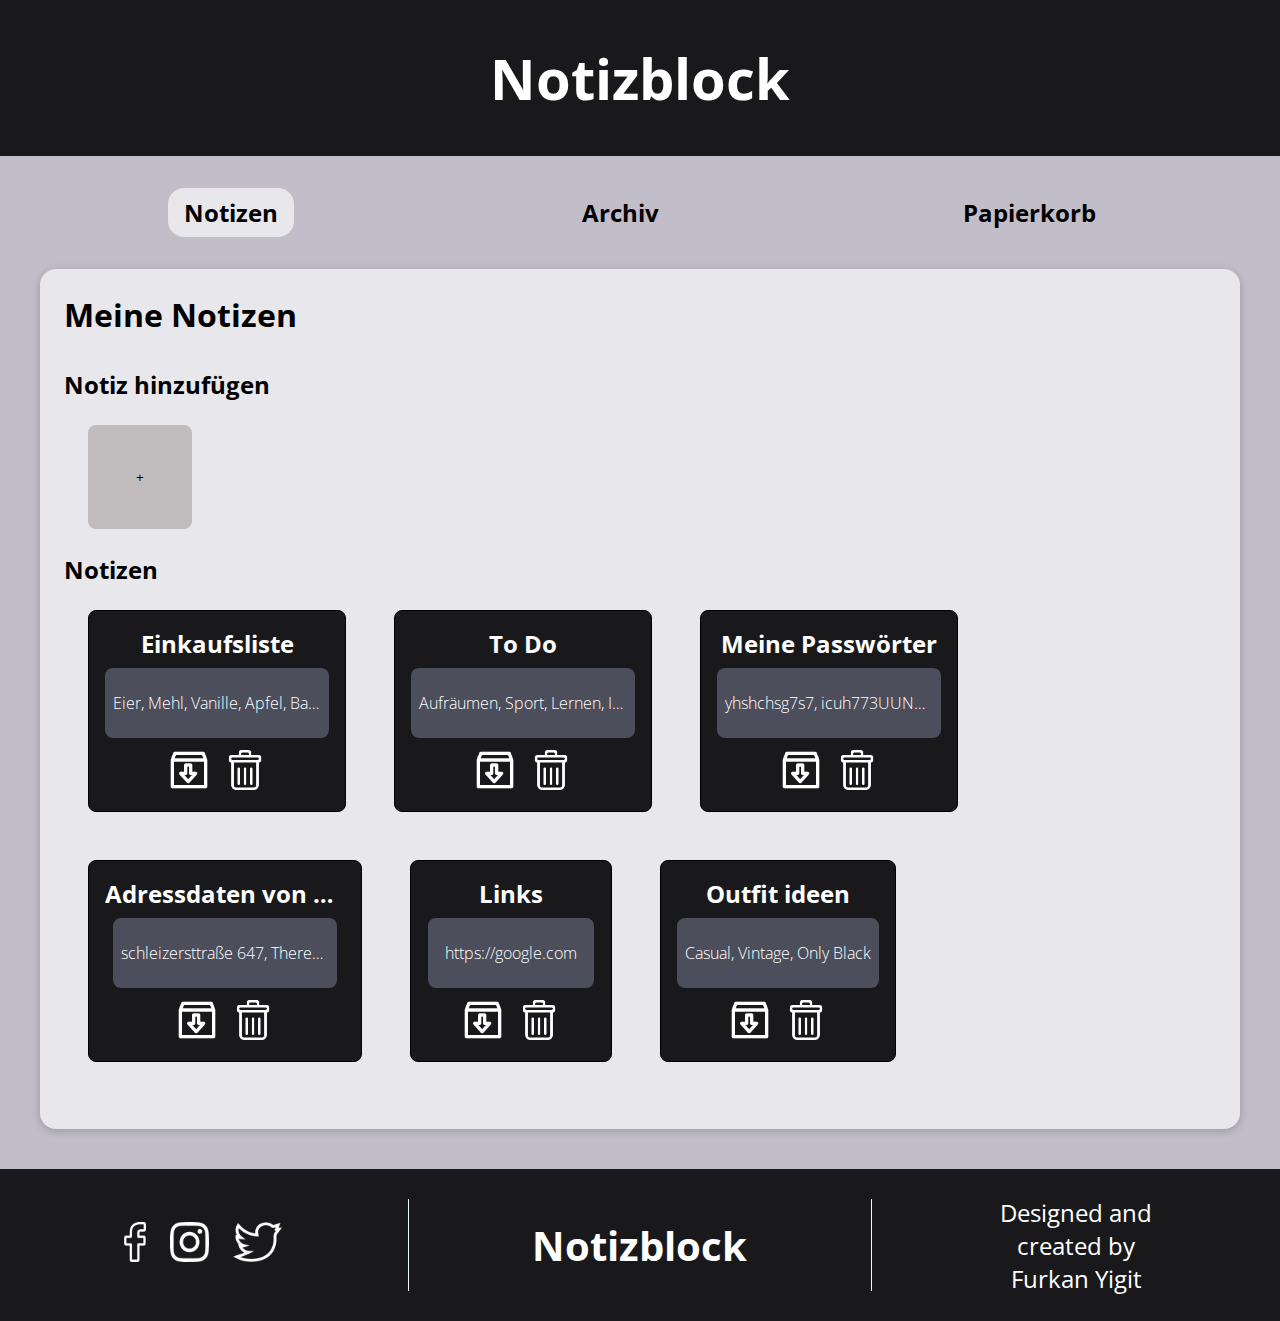
<file: index.html>
<!DOCTYPE html>
<html lang="de">
<head>
    <meta charset="UTF-8">
    <meta name="viewport" content="width=device-width, initial-scale=1.0">
    <title>Notizblock</title>

    <link rel="stylesheet" href="./style.css">
    <link rel="stylesheet" href="./styles/assets.css">
    <link rel="stylesheet" href="./styles/standard.css">
    <link rel="stylesheet" href="./styles/responsive.css">
    <script src="./script.js"></script>
    <script src="./scripts/template.js"></script>
    <script src="./scripts/overlay.js"></script>
    <script src="./scripts/addnotesmenu.js"></script>

    <link href="https://fonts.googleapis.com/css2?family=Caveat:wght@400..700&family=Open+Sans:ital,wght@0,300..800;1,300..800&display=swap" rel="stylesheet">
    
</head>
<body class="open-sans" onload="init()">
    <div class="add_notes_overlay d_none" id="addNotesMenu" onclick="closeAddNotesMenu()"></div>
    <div class="input_style d_none" id="input_field">
        <input type="text" id="input_title" placeholder="Titel" maxlength="35">
        <textarea id="the_input" rows="" class="open-sans" ></textarea>
        <button onclick="addNote()">Hinzufügen</button>
    </div>
    <div class="notes_overlay d_none" id="open_notes">
        <div class="notes_overlay_box"></div>
    </div>
    <header>
        <a href="#"><h1>Notizblock</h1></a>
    </header>
    <div class="menu_overlay">
        <p id="note_overlay" onclick="showNotes()">Notizen</p>
        <p id="archiv_overlay" onclick="showArchiv()">Archiv</p>
        <p id="trash_overlay" onclick="showTrash()">Papierkorb</p>   
    </div>
    <div class="main_container">
        <div class="notes_menu">
            <div class="section_notes" id="show_notes">
                <h2>Meine Notizen</h2>
                <div class="h3_">
                    <h3>Notiz hinzufügen</h3>
                </div>
                <div class="notes_section">
                    <button onclick="showAddNotesMenu()" class="button_add_notes">
                        +
                    </button>
                    <h3>Notizen</h3>
                    <div id="section_notes" class="notes_style"></div>
                </div>
            </div>
            <div class="section_archiv d_none" id="show_archiv">
                <h2>Archiv</h2>
                <div id="section_archiv" class="notes_style "></div>
            </div>
            <div class="section_trash d_none" id="show_trash">
                <h2>Papierkorb</h2>
                <div id="section_trash" class="notes_style"></div>
            </div>
        </div>
    </div>
    <footer>
        <div class="social_media">    
            <a href="https://www.facebook.com/profile.php?id=100007381268672"><img src="./img/facebook_white.png" alt=""></a>
            <a href="https://www.instagram.com/fuu1rkan/"><img src="./img/instagram_white.png" alt=""></a>
            <a href="https://x.com/Fuu1rkan"><img src="./img/twitter_white.png" alt=""></a>
        </div>
        <div class="footer_wall"></div>
        <a href="#"><h2>Notizblock</h2></a>
        <div class="footer_wall d_none_resp"></div>
        <p class="d_none_resp">Designed and <br> created by<br>Furkan Yigit</p>
    </footer>
</body>
</html>
</file>
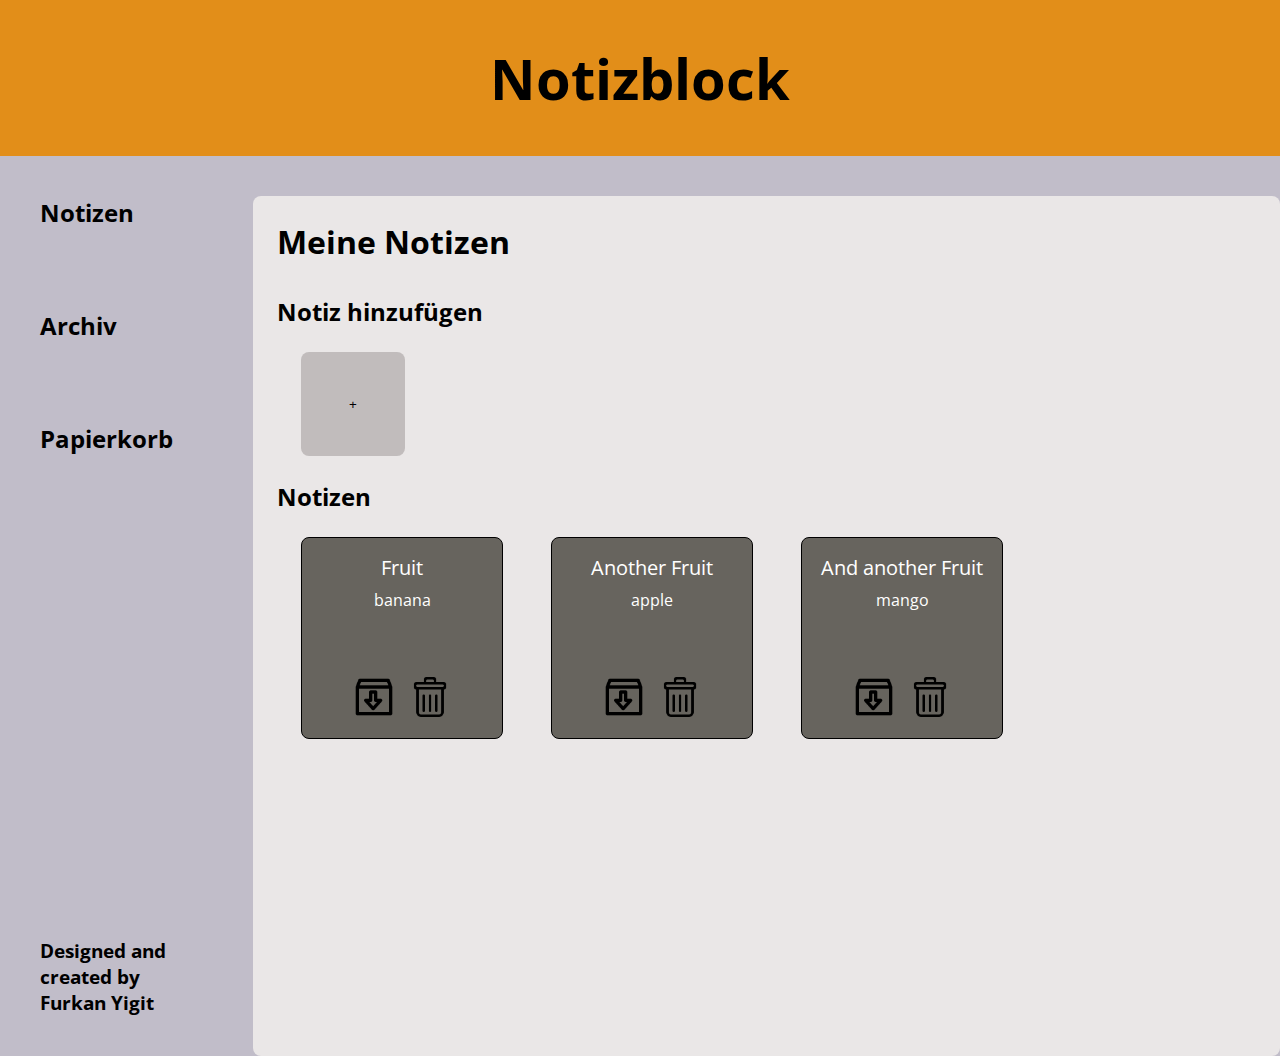
<file: notizblock/index.html>
<!DOCTYPE html>
<html lang="de">
<head>
    <meta charset="UTF-8">
    <meta name="viewport" content="width=device-width, initial-scale=1.0">
    <title>Notizblock</title>

    <link rel="stylesheet" href="./style.css">
    <link rel="stylesheet" href="./styles/assets.css">
    <link rel="stylesheet" href="./styles/standard.css">
    <script src="./script.js"></script>
    <script src="./scripts/template.js"></script>
    <script src="./scripts/overlay.js"></script>
    <script src="./scripts/addnotesmenu.js"></script>
    
    <link href="https://fonts.googleapis.com/css2?family=Caveat:wght@400..700&family=Open+Sans:ital,wght@0,300..800;1,300..800&display=swap" rel="stylesheet">
    
</head>
<body class="open-sans" onload="renderNotes()">
    <div class="add_notes_overlay d_none" id="addNotesMenu" onclick="closeAddNotesMenu()"></div>
    <div class="input_style d_none" id="input_field">
        <input type="text" id="input_title" placeholder="Titel">
        <textarea id="the_input" rows="" class="open-sans" ></textarea>
        <button onclick="addNote()">Hinzufügen</button>
    </div>
    <header>
        <h1>Notizblock</h1>
    </header>
    <div class="main_container">
        <div class="menu_overlay">
            <div class="menu">
                <p onclick="showNotes()">Notizen</p>
                <p onclick="showArchiv()">Archiv</p>
                <p onclick="showTrash()">Papierkorb</p>   
            </div>
            <div class="made_by">
                <p>Designed and<br> created by<br> Furkan Yigit</p>
            </div>
        </div>
        <div class="notes_overlay">
            <div class="section_notes" id="show_notes">
                <h2>Meine Notizen</h2>
                <h3>Notiz hinzufügen</h3>
                <div class="notes_section">
                    <button onclick="showAddNotesMenu()" class="button_add_notes">
                        +
                    </button>
                    <h3>Notizen</h3>
                    <div id="section_notes" class="notes_style"></div>
                </div>
            </div>
            <div class="section_archiv d_none" id="show_archiv">
                <h2>Archiv</h2>
                <div id="section_archiv" class="notes_style "></div>
            </div>
            <div class="section_trash d_none" id="show_trash">
                <h2>Papierkorb</h2>
                <div id="section_trash" class="notes_style"></div>
            </div>
        </div>
    </div>
</body>
</html>
</file>
<file: style.css>
.main{
    display: flex;
    flex-direction: column;
}

.main_container{
    display: flex;
    min-height: 100vh;
    background-color: #C1BDC9;
}

.menu_overlay{
    padding: 32px;
    background-color: rgb(193, 189, 201);
    display: flex;
    justify-content: space-around;
}

.menu_overlay p{
    font-size: 24px;
    font-weight: 700;
    padding: 8px 16px;
    border-radius: 16px;
}

.active_menu{
    text-decoration: underline;
    cursor: pointer;
    background-color: rgba(255, 255, 255, 0.631);
}

.menu_overlay p:hover{
    text-decoration: underline;
    cursor: pointer;
}

.notes_menu{
    margin: 0 40px 40px 40px;
    width: 100%;
    background-color: rgba(255, 255, 255, 0.631);
    border-radius: 16px;
    padding: 24px;
    box-shadow: 0 2px 10px 0 rgb(0, 0, 0, 0.2);
}

.notes_style{
    display: flex;
    flex-wrap: wrap;
}

.notes{
    display: flex;
    flex-direction: column;
    align-items: center;
    justify-content: space-between;
    margin: 24px;
    min-width: 168px;
    min-height: 168px;
    max-width: 240px;
    background-color: #19191c;
    border: 1px solid rgb(0, 0, 0);
    background-position: center;
    object-fit: cover;
    background-size: 100%;
    background-repeat: no-repeat;
    color: white;
    border-radius: 8px;
    padding: 16px;
}

.notes:hover{
    cursor: pointer;
}

.notes img{
    -webkit-filter: invert(100%);
    filter: n;
}

.note{
    text-align: center;
    display: flex;
    flex-direction: column;
    align-items: center;
    gap: 8px;
}

.notes_section{
    display: flex;
    flex-direction: column;
}

.button_add_notes{
    margin: 24px 0 24px 24px;
    width: 104px;
    height: 104px;
    background-color: rgba(156, 149, 149, 0.522);
    border-radius: 8px;
    touch-action: manipulation;
}

.button_add_notes:hover{
    transform: scale(1.02);
    font-size: larger;
    background-color: rgb(76, 78, 91);
    border: 1px solid black;
}

.show_input_button{
    margin: 24px;
    height: 104px;
    width: 104px;
}

.add_notes_overlay{
    position: fixed;
    background-color: rgba(26, 25, 25, 0.522);
    height: 100%;
    width: 100%;
    z-index: 1;
    touch-action: manipulation;
}

.input_style{
    position: fixed;
    top: 50%;
    left: 50%;
    transform: translate(-50%, -50%);
    background-color: #19191c;
    display: flex;
    flex-direction: column;
    align-items: center;
    width: 400px;
    height: 400px;
    padding: 16px;
    gap: 16px;
    border-radius: 8px;
    z-index: 2;
    touch-action: manipulation;
}

.input_style button{
    padding: 8px 16px;
    border-radius: 8px;
    background-color: rgb(76, 78, 91);
}

.input_style button:hover{
    background-color: rgba(247, 239, 239, 0.383);
    cursor: pointer;
}

.title{
    text-overflow: ellipsis;
    white-space: nowrap;
    overflow: hidden;
    font-size: 24px;
    font-weight: 700;
    max-width: 240px;
    touch-action: manipulation;
}

.text{
    text-overflow: ellipsis;
    white-space: nowrap;
    overflow: hidden;
    min-width: 150px;
    max-width: 208px;
    font-size: 16px;
    font-weight: 200;
    border-radius: 8px;
    background-color: #4c4e5b;
    padding: 24px 8px;
    touch-action: manipulation;
}

button img{
    height: 40px;
    width: 40px;
}

button img:hover{
    transform: scale(1.1);
}

.notes_overlay{
    display: flex;
    justify-content: center;
    align-items: center;
    position: fixed;
    top: 50%;
    left: 50%;
    transform: translate(-50%, -50%);
    z-index: 2;
}

.notes_overlay_box{
    min-width: 432px;
    min-height: 480px;
    background-color: #19191c;
    display: flex;
    flex-direction: column;
    justify-content: space-between;
    align-items: center;
    padding: 0 24px;
    border: 4px solid black;
    border-radius: 8px;
    z-index: 3;
    filter: n;
    touch-action: manipulation;
}

.notes_overlay img{
    height: 80px;
    width: 80px;
    margin: 24px;
    -webkit-filter: invert(100%);
    filter: n;
}

.notes_overlay img:hover{
    transform: scale(1.03);
    cursor: pointer;
}

.notes_overlay_box img{
    height: 40px;
    width: 40px;
    touch-action: manipulation;
}

.notes_overlay_title{
    margin: 24px 0;
    font-size: 24px;
    font-weight: 700;
    text-align: center;
    background-color: #19191c;
    color: white;
    touch-action: manipulation;
}

.notes_overlay_text{
    margin: 24px 0 0 0;
    font-size: 16px;
    text-align: start;
    background-color: #4c4e5b;
    border: 8px solid #4c4e5b;
    border-radius: 8px;
    padding-right: 8px;
    color: white;
    min-height: 295px;
    min-width: 418px;
    max-height: 295px;
    max-width: 418px;
    overflow: auto;
    overflow-x: hidden;
    scrollbar-width: thin;
    scrollbar-color:  #4c4e5b #19191c;
    touch-action: manipulation;
}

.error_input::placeholder{
    color: rgba(255, 0, 0, 0.5);
    font-size: 14px;
    text-align: start;
}

.d_none{
    display: none;
}

.footer_wall{
    height: 60%;
    background-color: aliceblue;
    width: 1px;
}

.social_media{
    display: flex;
    gap: 24px;
    width: 160px;
}

.social_media img:hover{
    transform: scale(1.03);
}
</file>
<file: styles/assets.css>
.caveat{
  font-family: "Caveat", cursive;
  font-optical-sizing: auto;
  font-style: normal;
}

.open-sans{
  font-family: "Open Sans", sans-serif; 
  font-optical-sizing: auto;
  font-style: normal;
}
</file>
<file: styles/standard.css>
*{
    margin: 0;
    scroll-behavior: smooth;
    touch-action: manipulation;
}

a{
    text-decoration: none;
}

h1{
    font-size: 56px;
}

h2{
    font-size: 32px;
    margin-bottom: 32px;
}

h3{
    font-size: 24px;
}

header{
    display: flex;
    justify-content: center;
    padding: 40px 0;
    background-color: #19191c;
    color: white;
    box-shadow: 0 2px 10px 0 rgb(0, 0, 0, 0.2);
}

button{
    border: 0;
    background-color: transparent;
    touch-action: manipulation;
}

input{
    width: 90%;
    padding: 8px;
    border: 1px solid rgba(185, 179, 166, 0);
    outline: none;
    background-color: rgba(185, 179, 166, 0) !important;
    font-weight: 700;
    font-size: 20px;
    text-align: center;
    color: white;
    touch-action: manipulation;
}

input:hover{
    border: 1px solid rgba(66, 63, 63, 0.265);
}

textarea{
    padding: 8px;
    resize: none;
    overflow: auto;
    width: 90%;
    height: 320px;
    border: 1px solid rgba(185, 179, 166, 0);
    border-radius: 4px;
    outline: none;
    max-lines: 4;
    background-color: #4c4e5b;
    color: white;
    touch-action: manipulation;
}

input:focus::placeholder{
    color: transparent;
}

textarea:focus::placeholder{
    color: transparent;
}

footer{
    font-size: 24px;
    display: flex;
    align-items: center;
    justify-content: space-evenly;
    text-align: center;
    height: 152px;
    background-color: #19191c;
    color: white;
}

footer h2{
    margin: 0;
    font-size: 40px;
}

footer img{
    height: 40px;
    width: auto;
}

footer p{
    width: 160px;
}

a{
    text-decoration: none;
    color: white;
}
</file>
<file: styles/responsive.css>
@media (max-width: 775px){
    .notes_menu{
        margin: 0 32px 32px 32px;
    }

    .menu_overlay{
        padding: 24px;
    }

    .menu_overlay p{
        font-size: 20px;
        padding: 6px 14px;
    }

    footer h2{
        font-size: 32px;
    }

    footer p{
        font-size: 16px;
        width: 136px;
    }

    footer img{
        height: 32px;
    }

    .social_media{
        width: 136px;
    }

    .notes{
        max-width: 180px;
    }

    .title{
        max-width: 180px;
        font-size: 20px;
    }

    .text{
        max-width: 120px;
        font-size: 12px;
    }

    .notes_overlay_box{
        min-width: 320px;
        min-height: 384px;
        padding: 0 24px;
        border: 2px solid black;
    }

    .notes_overlay_title{
        margin: 16px 0;
        font-size: 20px;
    }
    
    .notes_overlay_text{
        font-size: 14px;
        padding: 6px;
        min-height: 228px;
        min-width: 304px;
        max-height: 228px;
        max-width: 304px;
        margin-top: 0;
    }

    .notes_overlay_box img{
        margin: 16px;
        width: 38px !important;
    }

    .notes_overlay img{
        width: 64px;
        height: auto;
        margin: 16px;
    }

    .notes_style{
        justify-content: center;
    }
}

@media (max-width: 635px){
    .notes_menu{
        margin: 0 24px 24px 24px;
    }

    header{
        padding: 32px 0;
    }

    h1{
        font-size: 48px;
    }

    h2{
        font-size: 28px;
    }

    h3{
        font-size: 20px;
    }

    .button_add_notes {
        margin: 16px 0 16px 16px;
        width: 88px;
        height: 88px;
    }

    footer{
        height: 104px;
    }

    footer h2{
        font-size: 28px;
    }

    footer p{
        font-size: 14px;
        width: 88px;
    }

    footer img{
        height: 24px;
    }

    .social_media{
        gap: 12px;
        width: 88px;
    }

    .notes{
        max-width: 120px;
        min-width: 120px;
        min-height: 120px;
        padding: 14px;
    }

    .notes img{
        width: 24px;
        height: auto;
        margin-top: 8px;
    }

    .notes_overlay img{
        width: 48px;
        height: auto;
        margin: 8px;
    }
    
    .title{
        max-width: 120px;
        min-width: 120px;
        font-size: 18px;
    }

    .text{
        max-width: 80px;
        min-width: 80px;
        font-size: 10px;
    }

    .notes_overlay_box{
        min-width: 280px;
        min-height: 400px;
        padding: 0 24px;
        border: 2px solid black;
    }

    .notes_overlay_title{
        margin: 16px 0;
        font-size: 20px;
    }
    
    .notes_overlay_text{
        font-size: 14px;
        padding: 6px;
        min-height: 240px;
        min-width: 266px;
        max-height: 240px;
        max-width: 266px;
    }

    .notes_overlay_box img{
        margin: 16px;
        width: 32px !important;
        padding: 0;
    }
}

@media (max-width: 510px){
    .notes_menu{
        margin: 0;
        padding: 16px;
        border-radius: 0;
    }

    .notes_section{
        align-items: center;
    }

    .button_add_notes{
        margin-left: 0;
        margin-bottom: 40px;
    }

    .menu_overlay{
        padding: 16px;
    }

    .menu_overlay p{
        font-size: 16px;
        padding: 6px 12px;
    }

    header{
        padding: 24px 0;
    }

    h1{
        font-size: 40px;
    }

    h2{
        font-size: 30px;
        margin-bottom: 16px;
        text-align: center;
    }

    h3{
        font-size: 18px;
        text-align: center;
        font-size: 20px;
        padding: 4px 40px;
        background-color: rgb(193, 189, 201);
        border-radius: 8px;
    }

    .notes_section h3{
        font-size: 20px;
        padding: 4px 86px;
        background-color: rgb(193, 189, 201);
        border-radius: 8px;
    }

    .h3_{
        display: flex;
        justify-content: center;
    }

    footer h2{
        font-size: 24px;
    }

    footer p{
        font-size: 8px;
        width: 56px;
    }

    footer img{
        height: 16px;
    }

    footer a{
        height: 24px;
    }

    .social_media{
        gap: 6px;
        width: 56px;
    }

    .input_style{
        width: 240px;
        height: 380px;
    }

    .notes{
        max-width: 220px;
        min-width: 220px;
        min-height: 140px;
        margin: 16px;
    }

    .notes img{
        width: 40px;
        height: auto;
        margin-top: 8px;
    }
    
    .title{
        max-width: 220px;
        min-width: 120px;
        font-size: 24px;
    }

    .text{
        max-width: 200px;
        min-width: 200px;
        font-size: 14px;
    }

    .notes_overlay img{
        width: 32px;
        margin: 0;
    }

    .notes_overlay_box{
        min-width: 200px;
        min-height: 400px;
    }

    .notes_overlay_title{
        margin: 16px 0;
        font-size: 20px;
    }
    
    .notes_overlay_text{
        font-size: 14px;
        min-height: 252px;
        min-width: 180px;
        max-height: 252px;
        max-width: 180px;
        margin-top: 0;
    }

    .notes_overlay_box img{
        margin: 16px;
        width: 40px !important;
    }

    footer{
        flex-direction: column-reverse;
    }

    .footer_wall{
        width: 80%;
        height: 1px;
    }

    .d_none_resp{
        display: none;
    }

    .social_media{
        gap: 80px;
        display: flex;
        justify-content: center;
    }

    footer img{
        height: 24px;
        width: auto;
    }
}
</file>
<file: notizblock/style.css>
.main_container{
    display: flex;
    min-height: 100vh;
    background-color: #C1BDC9;
}

.menu_overlay{
    padding: 40px;
    background-color: rgb(193, 189, 201);
    display: flex;
    flex-direction: column;
    justify-content: space-between;
}

.menu{
    display: flex;
    flex-direction: column;
    gap: 80px;
}

.menu_overlay p{
    font-size: 24px;
    font-weight: 700;
}

.menu p:hover{
    transform: scale(1.02);
    cursor: pointer;
}

.made_by p{
    font-size: 19px;
}

.notes_overlay{
    margin: 40px 0 0 40px;
    width: 100%;
    background-color: rgb(234, 231, 231);
    border-radius: 8px;
    padding: 24px;
}

.notes_style{
    display: flex;
    flex-wrap: wrap;
}

.notes{
    display: flex;
    flex-direction: column;
    align-items: center;
    justify-content: space-between;
    margin: 24px;
    min-width: 168px;
    min-height: 168px;
    max-width: 240px;
    background-color: #67645e;
    border: 1px solid rgb(0, 0, 0);
    background-position: center;
    object-fit: cover;
    background-size: 100%;
    background-repeat: no-repeat;
    color: white;
    border-radius: 8px;
    padding: 16px;
}

.note{
    text-align: center;
    display: flex;
    flex-direction: column;
    gap: 8px;
}

.notes_section{
    display: flex;
    flex-direction: column;
}

.button_add_notes{
    margin: 24px 0 24px 24px;
    width: 104px;
    height: 104px;
    background-color: rgba(156, 149, 149, 0.522);
    border-radius: 8px;
}

.button_add_notes:hover{
    transform: scale(1.02);
    font-size: larger;
    background-color: rgba(147, 140, 140, 0.522);
    border: 1px solid black;
}

.show_input_button{
    margin: 24px;
    height: 104px;
    width: 104px;
}

.add_notes_overlay{
    position: fixed;
    background-color: rgba(26, 25, 25, 0.522);
    height: 100%;
    width: 100%;
    z-index: 1;
}

.input_style{
    position: fixed;
    top: 50%;
    left: 50%;
    transform: translate(-50%, -50%);
    background-color: rgb(85, 83, 83);
    display: flex;
    flex-direction: column;
    align-items: center;
    width: 400px;
    height: 400px;
    padding: 16px;
    gap: 16px;
    border-radius: 8px;
    z-index: 2;
}

.input_style button{
    padding: 8px 16px;
    border: 1px solid black;
    border-radius: 8px;
    background-color: rgb(212, 212, 212);
}

.input_style button:hover{
    background-color: rgb(247, 239, 239);
    cursor: pointer;

}

.title{
    font-size: 20px;
}

button img{
    height: 40px;
    width: 40px;
}

button img:hover{
    transform: scale(1.1);
}

.error_input::placeholder{
    color: rgba(255, 0, 0, 0.5);
    font-size: 14px;
    text-align: start;
}

.d_none{
    display: none;
}
</file>
<file: notizblock/styles/assets.css>
.caveat{
  font-family: "Caveat", cursive;
  font-optical-sizing: auto;
  font-style: normal;
}

.open-sans{
  font-family: "Open Sans", sans-serif; 
  font-optical-sizing: auto;
  font-style: normal;
}
</file>
<file: notizblock/styles/standard.css>
*{
    margin: 0;
    scroll-behavior: smooth;
}

a{
    text-decoration: none;
}

h1{
    font-size: 56px;
}

h2{
    font-size: 32px;
    margin-bottom: 32px;
}

h3{
    font-size: 24px;
}

header{
    display: flex;
    justify-content: center;
    padding: 40px 0;
    background-color: #e28e19;
}

button{
    border: 0;
    background-color: #67645e;
}

input{
    width: 90%;
    padding: 8px;
    border: 1px solid rgba(185, 179, 166, 0);
    outline: none;
    background-color: rgba(185, 179, 166, 0) !important;
    color: white;
    font-weight: 700;
    font-size: 20px;
    text-align: center;
}

input:hover{
    border: 1px solid rgba(66, 63, 63, 0.265);
}

textarea{
    padding: 8px;
    resize: none;
    overflow: auto;
    width: 90%;
    height: 320px;
    border: 1px solid rgba(185, 179, 166, 0);
    border-radius: 4px;
    outline: none;
    max-lines: 4;
    background-color: rgba(185, 179, 166, 0);
    color: white;
}

textarea:hover{
    border: 1px solid rgba(66, 63, 63, 0.265);
}

input:focus::placeholder{
    color: transparent;
}

textarea:focus::placeholder{
    color: transparent;
}
</file>
